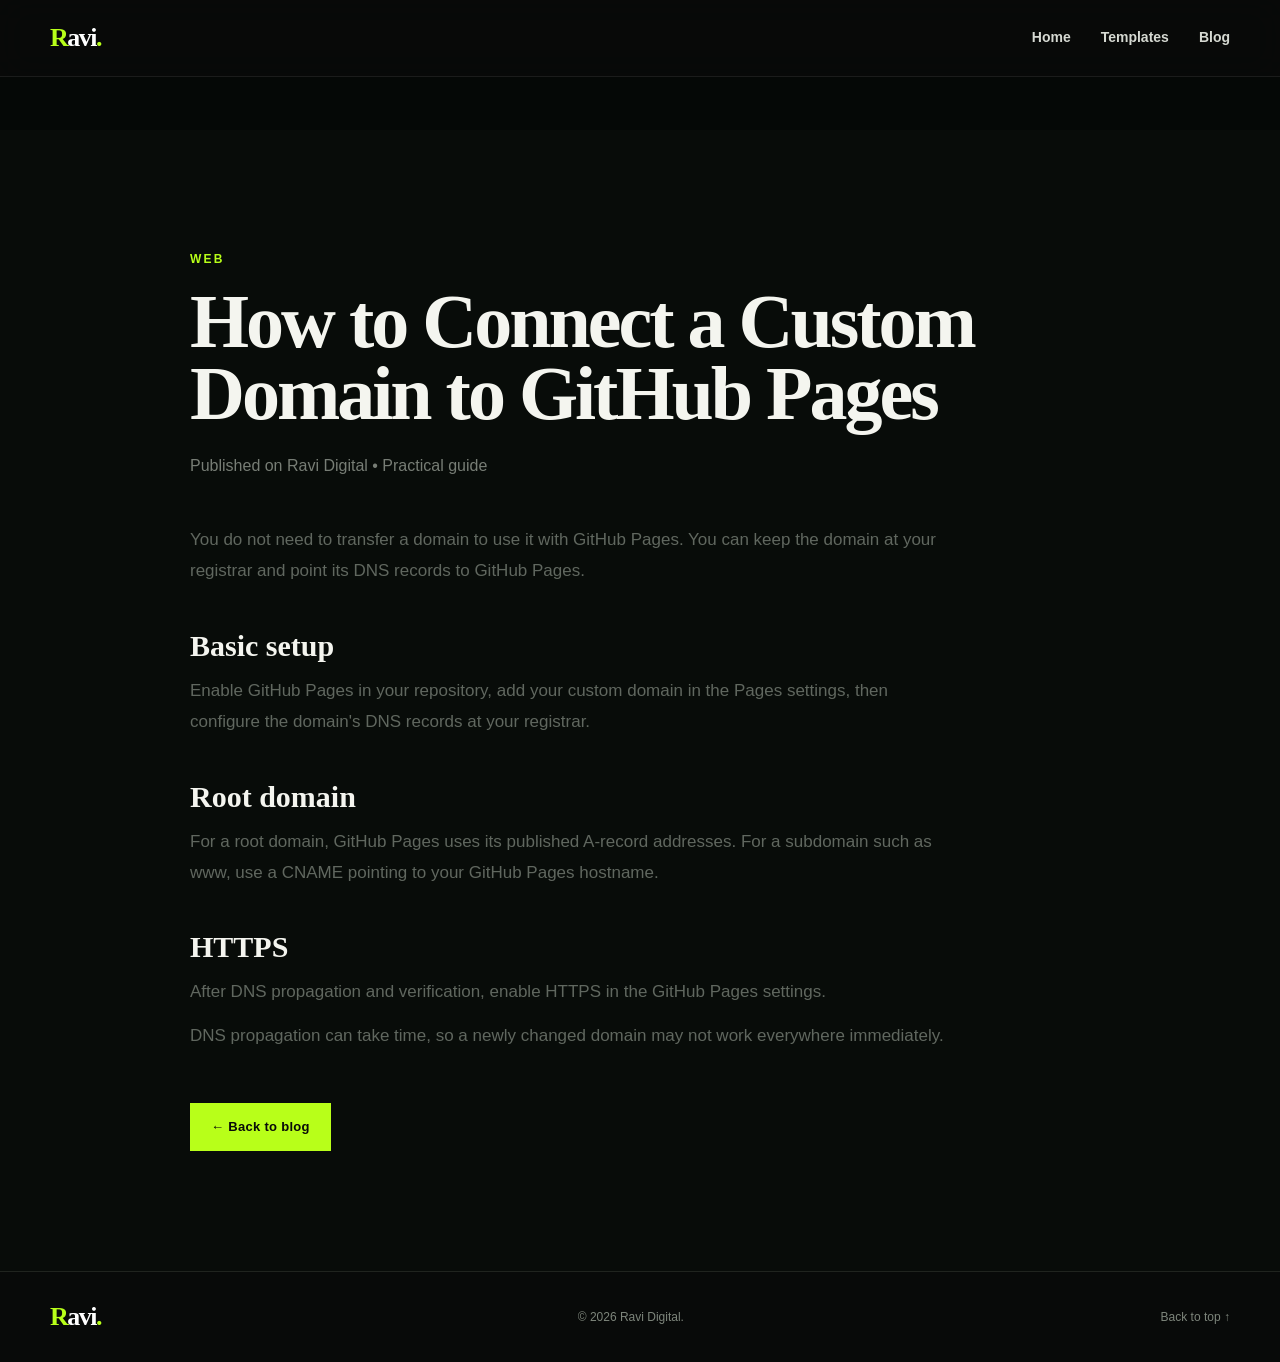
<file: blogs/github-pages-custom-domain.html>
<!doctype html><html lang="en"><head><meta charset="UTF-8"><meta name="viewport" content="width=device-width,initial-scale=1"><meta name="description" content="How to Connect a Custom Domain to GitHub Pages — Ravi Digital"><title>How to Connect a Custom Domain to GitHub Pages — Ravi Digital</title><link rel="stylesheet" href="../style.css"></head><body><header class="site-header"><div class="container nav"><a class="logo" href="../"><span>R</span>avi<span class="dot">.</span></a><nav style="display:flex"><a href="../#home">Home</a><a href="../#templates">Templates</a><a href="../#blog">Blog</a></nav></div></header><main style="padding-top:130px"><article class="section blog-section"><div class="container" style="max-width:900px"><p class="eyebrow">Web</p><h1 class="title">How to Connect a Custom Domain to GitHub Pages</h1><p style="margin:25px 0;color:#777d75">Published on Ravi Digital • Practical guide</p><div class="article-body"><p>You do not need to transfer a domain to use it with GitHub Pages. You can keep the domain at your registrar and point its DNS records to GitHub Pages.</p>
<h2>Basic setup</h2><p>Enable GitHub Pages in your repository, add your custom domain in the Pages settings, then configure the domain's DNS records at your registrar.</p>
<h2>Root domain</h2><p>For a root domain, GitHub Pages uses its published A-record addresses. For a subdomain such as www, use a CNAME pointing to your GitHub Pages hostname.</p>
<h2>HTTPS</h2><p>After DNS propagation and verification, enable HTTPS in the GitHub Pages settings.</p>
<p>DNS propagation can take time, so a newly changed domain may not work everywhere immediately.</p></div><a class="btn btn-primary" style="margin-top:40px" href="../#blog">← Back to blog</a></div></article></main><footer><div class="container footer-inner"><a class="logo" href="../"><span>R</span>avi<span class="dot">.</span></a><p>© <span id="year"></span> Ravi Digital.</p><a href="../#home">Back to top ↑</a></div></footer><script>document.getElementById("year").textContent=new Date().getFullYear()</script></body></html>
</file>
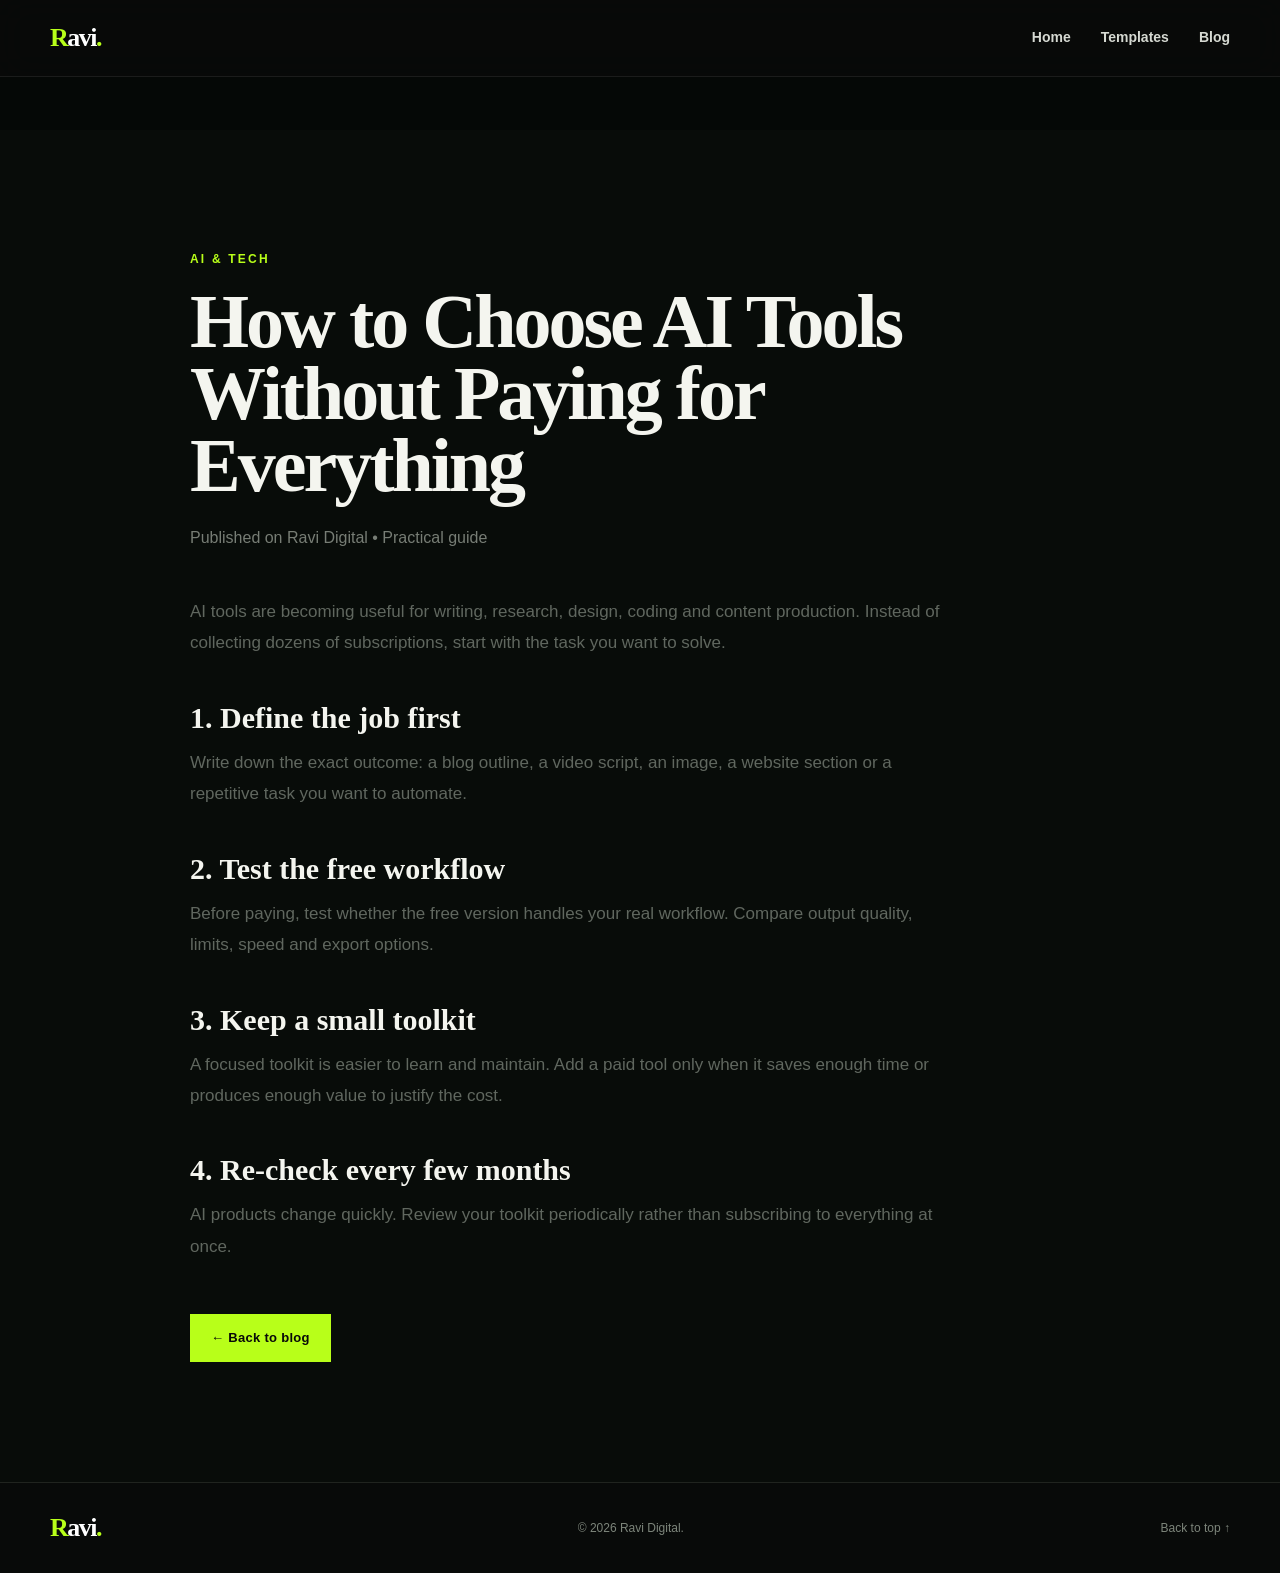
<file: blogs/how-to-choose-ai-tools.html>
<!doctype html><html lang="en"><head><meta charset="UTF-8"><meta name="viewport" content="width=device-width,initial-scale=1"><meta name="description" content="How to Choose AI Tools Without Paying for Everything — Ravi Digital"><title>How to Choose AI Tools Without Paying for Everything — Ravi Digital</title><link rel="stylesheet" href="../style.css"></head><body><header class="site-header"><div class="container nav"><a class="logo" href="../"><span>R</span>avi<span class="dot">.</span></a><nav style="display:flex"><a href="../#home">Home</a><a href="../#templates">Templates</a><a href="../#blog">Blog</a></nav></div></header><main style="padding-top:130px"><article class="section blog-section"><div class="container" style="max-width:900px"><p class="eyebrow">AI & Tech</p><h1 class="title">How to Choose AI Tools Without Paying for Everything</h1><p style="margin:25px 0;color:#777d75">Published on Ravi Digital • Practical guide</p><div class="article-body"><p>AI tools are becoming useful for writing, research, design, coding and content production. Instead of collecting dozens of subscriptions, start with the task you want to solve.</p>
<h2>1. Define the job first</h2><p>Write down the exact outcome: a blog outline, a video script, an image, a website section or a repetitive task you want to automate.</p>
<h2>2. Test the free workflow</h2><p>Before paying, test whether the free version handles your real workflow. Compare output quality, limits, speed and export options.</p>
<h2>3. Keep a small toolkit</h2><p>A focused toolkit is easier to learn and maintain. Add a paid tool only when it saves enough time or produces enough value to justify the cost.</p>
<h2>4. Re-check every few months</h2><p>AI products change quickly. Review your toolkit periodically rather than subscribing to everything at once.</p></div><a class="btn btn-primary" style="margin-top:40px" href="../#blog">← Back to blog</a></div></article></main><footer><div class="container footer-inner"><a class="logo" href="../"><span>R</span>avi<span class="dot">.</span></a><p>© <span id="year"></span> Ravi Digital.</p><a href="../#home">Back to top ↑</a></div></footer><script>document.getElementById("year").textContent=new Date().getFullYear()</script></body></html>
</file>
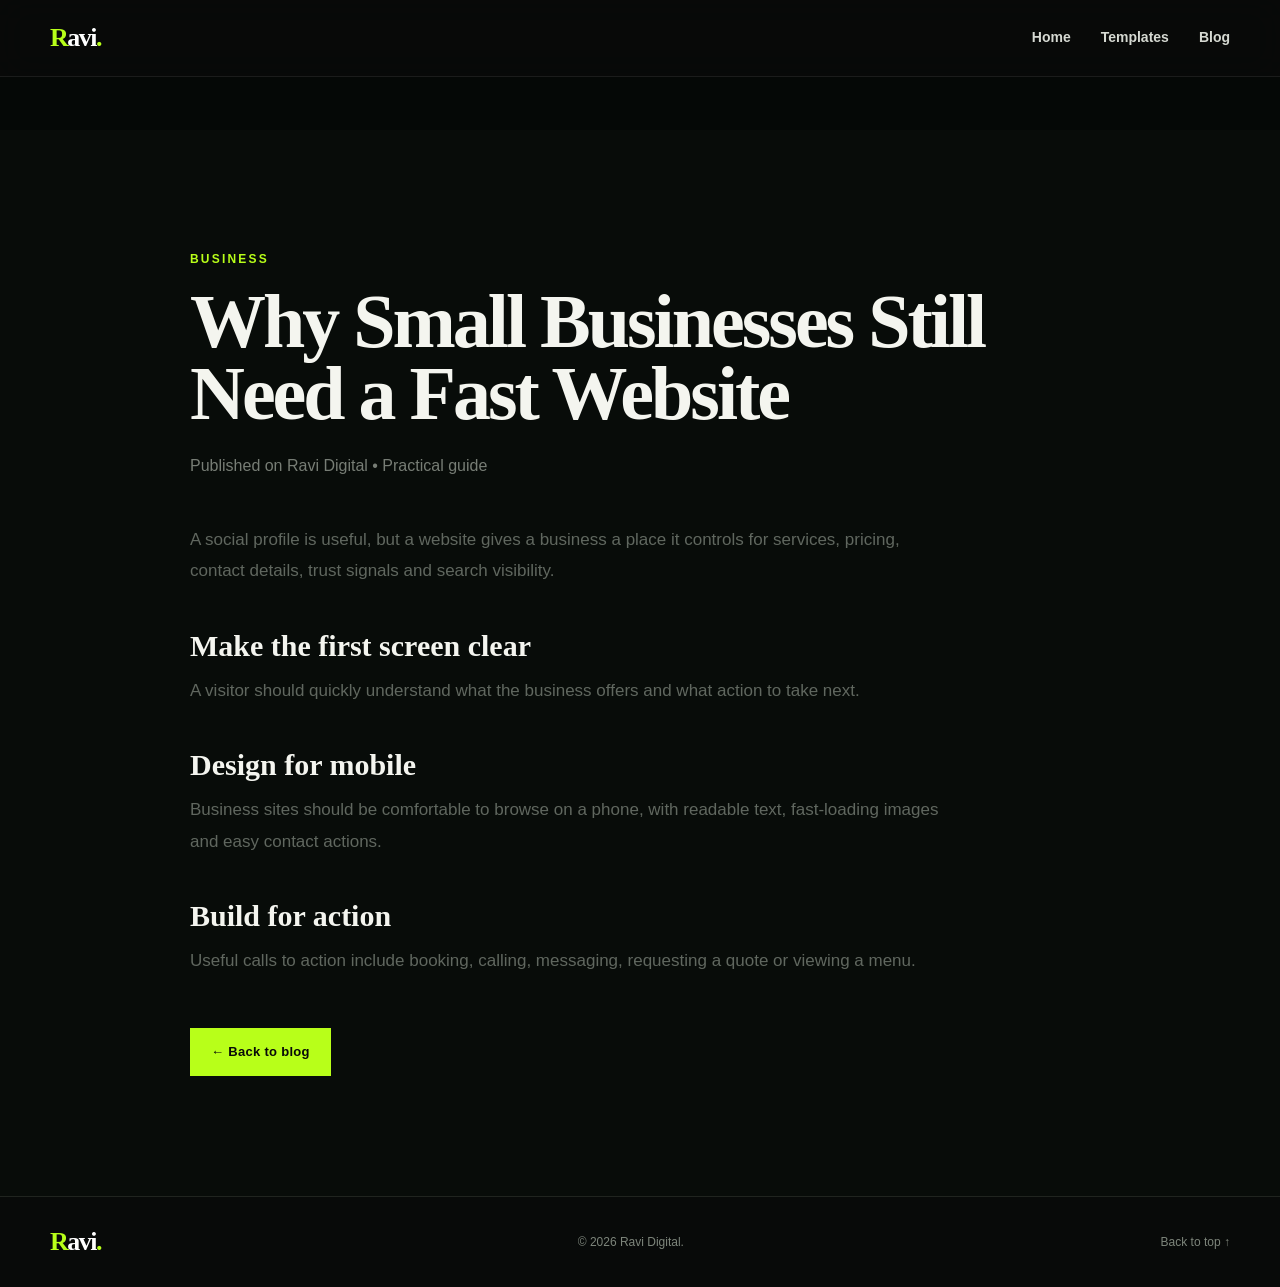
<file: blogs/small-business-website.html>
<!doctype html><html lang="en"><head><meta charset="UTF-8"><meta name="viewport" content="width=device-width,initial-scale=1"><meta name="description" content="Why Small Businesses Still Need a Fast Website — Ravi Digital"><title>Why Small Businesses Still Need a Fast Website — Ravi Digital</title><link rel="stylesheet" href="../style.css"></head><body><header class="site-header"><div class="container nav"><a class="logo" href="../"><span>R</span>avi<span class="dot">.</span></a><nav style="display:flex"><a href="../#home">Home</a><a href="../#templates">Templates</a><a href="../#blog">Blog</a></nav></div></header><main style="padding-top:130px"><article class="section blog-section"><div class="container" style="max-width:900px"><p class="eyebrow">Business</p><h1 class="title">Why Small Businesses Still Need a Fast Website</h1><p style="margin:25px 0;color:#777d75">Published on Ravi Digital • Practical guide</p><div class="article-body"><p>A social profile is useful, but a website gives a business a place it controls for services, pricing, contact details, trust signals and search visibility.</p>
<h2>Make the first screen clear</h2><p>A visitor should quickly understand what the business offers and what action to take next.</p>
<h2>Design for mobile</h2><p>Business sites should be comfortable to browse on a phone, with readable text, fast-loading images and easy contact actions.</p>
<h2>Build for action</h2><p>Useful calls to action include booking, calling, messaging, requesting a quote or viewing a menu.</p></div><a class="btn btn-primary" style="margin-top:40px" href="../#blog">← Back to blog</a></div></article></main><footer><div class="container footer-inner"><a class="logo" href="../"><span>R</span>avi<span class="dot">.</span></a><p>© <span id="year"></span> Ravi Digital.</p><a href="../#home">Back to top ↑</a></div></footer><script>document.getElementById("year").textContent=new Date().getFullYear()</script></body></html>
</file>
<file: style.css>
:root{
  --lime:#b8ff19; --bg:#0b0d0c; --panel:#121513; --white:#f4f5ef; --muted:#a4aaa1;
  --line:rgba(255,255,255,.12); --max:1180px;
}
*{box-sizing:border-box;margin:0;padding:0}
html{scroll-behavior:smooth}
body{font-family:"DM Sans",sans-serif;background:#050806;color:#f4f5ef;line-height:1.55;overflow-x:hidden}
a{text-decoration:none;color:inherit}
button,input,textarea{font:inherit}
.container{width:min(var(--max),calc(100% - 48px));margin:auto}
.site-header{position:fixed;top:0;left:0;right:0;z-index:100;background:rgba(9,11,10,.78);backdrop-filter:blur(16px);border-bottom:1px solid rgba(255,255,255,.08)}
.nav{height:76px;display:flex;align-items:center;justify-content:space-between}
.logo{font-family:"Space Grotesk";font-weight:700;font-size:26px;letter-spacing:-1.5px;color:#fff}.logo span:first-child{color:var(--lime)}.logo .dot{color:var(--lime)}
nav{display:flex;gap:30px;align-items:center;color:#d6d9d2;font-size:14px;font-weight:600}
nav a{transition:.25s}nav a:hover{color:var(--lime)}.nav-cta{border:1px solid var(--lime);padding:11px 17px;color:#fff!important}.menu-btn{display:none;background:none;border:0;color:#fff;font-size:25px}

.hero{min-height:880px;background:#0a0c0b;color:#fff;position:relative;overflow:hidden;padding-top:76px}
.hero:before{content:"";position:absolute;inset:0;background:radial-gradient(circle at 72% 42%,rgba(184,255,25,.20),transparent 25%),radial-gradient(circle at 86% 72%,rgba(19,91,48,.30),transparent 28%),radial-gradient(circle at 35% 18%,rgba(21,68,43,.20),transparent 30%),linear-gradient(115deg,#030504 0%,#07100a 42%,#102218 72%,#050806 100%)}
.hero-noise{position:absolute;inset:0;opacity:.08;background-image:url("data:image/svg+xml,%3Csvg viewBox='0 0 180 180' xmlns='http://www.w3.org/2000/svg'%3E%3Cfilter id='n'%3E%3CfeTurbulence type='fractalNoise' baseFrequency='.9' numOctaves='3' stitchTiles='stitch'/%3E%3C/filter%3E%3Crect width='100%25' height='100%25' filter='url(%23n)' opacity='.5'/%3E%3C/svg%3E")}
.hero-word{position:absolute;right:-4vw;bottom:-20px;font-family:"Space Grotesk";font-size:clamp(100px,18vw,270px);font-weight:700;line-height:.78;color:rgba(255,255,255,.035);letter-spacing:-12px;pointer-events:none}
.hero-inner{position:relative;z-index:2;min-height:804px;display:grid;grid-template-columns:1.05fr .95fr;align-items:center}
.hero-copy{padding:50px 0}.availability{display:inline-flex;align-items:center;gap:8px;border:1px solid rgba(184,255,25,.35);padding:8px 12px;color:#dce8ce;font-size:12px;text-transform:uppercase;letter-spacing:1px;margin-bottom:22px}.availability span{width:7px;height:7px;background:var(--lime);border-radius:50%;box-shadow:0 0 15px var(--lime)}
.eyebrow{font-size:12px;letter-spacing:2.2px;font-weight:800;color:var(--lime);text-transform:uppercase;margin-bottom:16px}
.hero h1{font-family:"Space Grotesk";font-size:clamp(54px,7.2vw,105px);line-height:.83;letter-spacing:-5px;text-transform:uppercase;margin-bottom:28px}
.hero h1 em,.title em,h2 em{font-style:normal;color:transparent;-webkit-text-stroke:1.5px var(--lime)}
.hero h1 strong{color:var(--lime);font-weight:700}
.hero-lead{max-width:610px;color:#b7bdb5;font-size:17px;line-height:1.7}
.hero-actions{display:flex;gap:12px;margin-top:30px}.btn{display:inline-flex;align-items:center;justify-content:center;min-height:48px;padding:0 20px;border:1px solid rgba(255,255,255,.25);font-weight:800;font-size:13px;letter-spacing:.3px;cursor:pointer;transition:.25s}.btn-primary{background:var(--lime);border-color:var(--lime);color:#090b09}.btn-primary:hover{transform:translateY(-2px);box-shadow:0 12px 30px rgba(184,255,25,.15)}.btn-outline{color:#fff}.btn-outline:hover{border-color:var(--lime);color:var(--lime)}
.mini-links{display:flex;gap:12px;margin-top:25px;color:#8f968d;font-size:13px}.mini-links a:hover{color:var(--lime)}
.hero-visual{height:680px;position:relative;display:flex;align-items:center;justify-content:center;perspective:1200px}
.hero-grid{position:absolute;inset:3% -8%;background:linear-gradient(rgba(184,255,25,.12) 1px,transparent 1px),linear-gradient(90deg,rgba(184,255,25,.12) 1px,transparent 1px);background-size:55px 55px;mask-image:radial-gradient(ellipse at center,#000 0%,rgba(0,0,0,.9) 38%,transparent 76%);opacity:.45;transform:rotateX(58deg) rotateZ(-7deg) translateY(120px) scale(1.3);transform-origin:center bottom}
.photo-wrap{position:relative;width:min(520px,85%);height:630px;z-index:3;filter:drop-shadow(0 35px 55px rgba(0,0,0,.55))}.photo-wrap:before{content:"";position:absolute;inset:25px -25px -20px 25px;background:linear-gradient(135deg,rgba(184,255,25,.30),rgba(17,91,51,.08));opacity:.55;transform:rotate(3deg);filter:blur(1px);box-shadow:0 0 80px rgba(91,183,46,.15)}
.photo-wrap img{position:absolute;inset:0;width:100%;height:100%;object-fit:cover;object-position:center;border:1px solid rgba(184,255,25,.20);filter:saturate(.78) contrast(1.08) brightness(.88);mix-blend-mode:normal;box-shadow:0 0 0 1px rgba(255,255,255,.03),0 0 90px rgba(41,117,62,.18)}
.photo-back{position:absolute;inset:-35px;background:radial-gradient(circle at 50% 42%,rgba(184,255,25,.15),transparent 35%),radial-gradient(circle at 75% 65%,rgba(25,105,58,.30),transparent 38%),linear-gradient(180deg,rgba(6,18,10,.05),rgba(0,0,0,.58));z-index:1;pointer-events:none;filter:blur(2px)}
.photo-tag{position:absolute;left:22px;bottom:22px;background:#0b0d0c;color:#fff;padding:13px 16px;border-left:3px solid var(--lime);z-index:4;display:flex;flex-direction:column}.photo-tag b{font-size:13px;letter-spacing:1px}.photo-tag small{color:#9fa59d;margin-top:3px;font-size:10px;letter-spacing:1.5px}
.orbit{position:absolute;border:1px solid rgba(184,255,25,.22);border-radius:50%;z-index:1}.orbit-one{width:540px;height:540px;box-shadow:0 0 45px rgba(184,255,25,.06) inset}.orbit-two{width:650px;height:260px;transform:rotate(-25deg);box-shadow:0 0 45px rgba(46,147,80,.08) inset}
.float-card{position:absolute;z-index:5;background:rgba(15,18,16,.92);border:1px solid rgba(255,255,255,.14);padding:13px 15px;color:var(--lime);font-family:"Space Grotesk";font-size:22px;box-shadow:0 20px 40px rgba(0,0,0,.25)}.float-card small{display:block;color:#aeb5aa;font:600 10px "DM Sans";letter-spacing:1px;margin-top:3px}.card-code{top:20%;left:3%}.card-growth{bottom:16%;right:2%}
.marquee{background:var(--lime);overflow:hidden;white-space:nowrap;border-top:1px solid #000;border-bottom:1px solid #000}.marquee-track{display:flex;gap:35px;align-items:center;width:max-content;padding:17px 0;animation:scroll 24s linear infinite;font-family:"Space Grotesk";font-size:18px;font-weight:700}.marquee b{font-size:12px}@keyframes scroll{to{transform:translateX(-50%)}}

.section{padding:120px 0;background:#070a08;color:#f4f5ef}.dark-section{background:#050806;color:#fff}.section-number{font-size:11px;font-weight:800;letter-spacing:2px;color:#747a72;margin-bottom:40px}.dark-section .section-number{color:#778077}
.split-heading,.section-topline{display:flex;justify-content:space-between;gap:50px;align-items:end}.split-heading h2,.title,.contact-box h2{font-family:"Space Grotesk";font-size:clamp(43px,6vw,76px);line-height:.95;letter-spacing:-3px}.section-intro{max-width:420px;color:#8d968b;line-height:1.7}.dark-section .section-intro{color:#90978e}
.about-grid{display:grid;grid-template-columns:1.1fr .9fr;gap:20px;margin-top:60px}.about-panel{min-height:280px;background:#101310;color:#fff;padding:38px;position:relative;overflow:hidden}.about-panel:after{content:"RAVI";position:absolute;right:-20px;bottom:-55px;font:700 170px "Space Grotesk";color:rgba(255,255,255,.03)}.big-index{color:var(--lime);font-weight:800;letter-spacing:2px}.about-panel h3{font:700 38px "Space Grotesk";margin:55px 0 12px}.about-panel p{max-width:600px;color:#a4aaa1}.stats-grid{display:grid;grid-template-columns:1fr 1fr;gap:1px;background:#273028}.stats-grid div{background:#0e130f;padding:30px;min-height:140px;border:1px solid #1d251e}.stats-grid strong{font:700 30px "Space Grotesk";color:#71806f;display:block}.stats-grid span{display:block;margin-top:30px;font-weight:800}

.service-grid{display:grid;grid-template-columns:repeat(3,1fr);gap:1px;background:#293029;margin-top:55px}.service-card{background:#0c0f0d;padding:35px;min-height:330px;position:relative;border:1px solid #293029}.service-card.featured{background:var(--lime);color:#0a0c0a}.service-card.featured p,.service-card.featured a{color:#273018}.service-card>span{font-size:12px;color:#7f887f}.service-card.featured>span{color:#304116}.service-icon{font:700 36px "Space Grotesk";color:var(--lime);margin-top:60px}.featured .service-icon{color:#0a0c0a}.service-card h3{font:700 28px "Space Grotesk";margin:12px 0}.service-card p{color:#969e94;max-width:330px}.service-card a{display:inline-block;margin-top:28px;color:var(--lime);font-weight:800;font-size:13px}

.project-grid{display:grid;grid-template-columns:1.3fr 1fr 1fr;gap:16px;margin-top:55px}.project-card{background:#0d120f;border:1px solid #273128;padding:16px;transition:.3s}.project-card:hover{transform:translateY(-5px);border-color:#91c91a;box-shadow:0 20px 55px rgba(0,0,0,.35)}.project-visual{height:250px;display:flex;align-items:center;justify-content:center;font:700 45px "Space Grotesk";letter-spacing:-3px;text-align:center;margin-bottom:25px}.visual-green{background:var(--lime);color:#10130f}.visual-black{background:#0c0f0d;color:#fff}.visual-gray{background:#c8cbc5;color:#1a1d1a}.project-card small{font-size:10px;color:#778278;letter-spacing:1.5px}.project-card h3{font:700 24px "Space Grotesk";margin:8px 0;color:#f4f5ef}.project-card p{color:#909990;font-size:14px}.project-card>a{display:inline-block;margin-top:20px;font-weight:800;font-size:13px}

.template-grid{display:grid;grid-template-columns:repeat(3,1fr);gap:16px;margin-top:55px}.template-card{background:#0d120f;border:1px solid #29352c;overflow:hidden;transition:.3s}.template-card:hover{transform:translateY(-6px);border-color:#91c91a;box-shadow:0 22px 60px rgba(0,0,0,.35)}.template-cover{height:220px;padding:20px;display:flex;align-items:end;background:linear-gradient(135deg,#1b221b,#080a09)}.template-cover .mock{width:100%;height:145px;border:1px solid rgba(255,255,255,.16);background:#222822;padding:18px;color:#fff;position:relative}.template-cover .mock:before{content:"";display:block;width:60%;height:8px;background:var(--lime);margin-bottom:18px}.template-cover .mock:after{content:"";display:block;width:40%;height:70px;background:rgba(255,255,255,.1);position:absolute;right:15px;bottom:15px}.template-info{padding:24px}.template-info .tag{font-size:10px;color:var(--lime);letter-spacing:1.5px}.template-info h3{font:700 24px "Space Grotesk";margin:8px 0}.template-info p{color:#8f9990;font-size:13px}.template-bottom{display:flex;align-items:center;justify-content:space-between;margin-top:22px}.price{font:700 21px "Space Grotesk"}.buy-btn{background:var(--lime);color:#0b0d0b;padding:10px 14px;font-weight:800;font-size:12px}

.blog-section{background:#080c09}.blog-grid{display:grid;grid-template-columns:repeat(3,1fr);gap:16px;margin-top:55px}.blog-card{background:#0f1511;border:1px solid #273128;padding:26px;min-height:280px;display:flex;flex-direction:column;transition:.3s}.blog-card .tag{font-size:10px;color:#a8e81a;font-weight:800;letter-spacing:1.5px}.blog-card h3{font:700 25px "Space Grotesk";line-height:1.1;margin:30px 0 12px;color:#f4f5ef}.blog-card p{font-size:14px;color:#8f9990}.blog-card footer{margin-top:auto;padding-top:22px;display:flex;justify-content:space-between;font-size:11px;color:#7d887e}.blog-card a{font-weight:800;color:#111}.blog-note{margin-top:20px;background:#101310;color:#fff;padding:20px 24px;display:flex;gap:16px;align-items:center}.blog-note>span{color:var(--lime);font-size:20px}.blog-note p{color:#9ba39a;font-size:13px;margin-top:3px}.blog-note code{color:var(--lime)}

.contact-section{background:#0b0e0c;color:#fff}.contact-box{display:grid;grid-template-columns:1fr .8fr;gap:70px;margin-top:30px}.contact-box>div>p:not(.eyebrow){color:#929990;max-width:570px;margin-top:25px}.contact-links{display:flex;flex-direction:column;gap:10px;margin-top:30px;color:#dce0d9;font-size:14px;font-weight:700}.contact-links a:hover{color:var(--lime)}form{display:flex;flex-direction:column;gap:16px}label{font-size:12px;font-weight:800;color:#aeb5ac;display:flex;flex-direction:column;gap:7px}input,textarea{background:#121613;border:1px solid #2a302b;color:#fff;padding:13px 14px;outline:none;resize:vertical}input:focus,textarea:focus{border-color:var(--lime)}.form-note{font-size:12px;color:var(--lime)}

footer{background:#080a09;color:#7d857b;border-top:1px solid #20241f}.footer-inner{min-height:90px;display:flex;align-items:center;justify-content:space-between;font-size:12px}.footer-inner .logo{color:#fff}.footer-inner>a:last-child:hover{color:var(--lime)}
.text-link{color:#dfe6dd;font-weight:800;font-size:13px}.dark-section .text-link{color:#fff}

@media(max-width:900px){
  .container{width:min(100% - 32px,var(--max))}nav{display:none;position:absolute;top:76px;left:0;right:0;background:#0b0d0c;padding:22px;flex-direction:column;align-items:flex-start;border-bottom:1px solid #252a25}nav.open{display:flex}.menu-btn{display:block}
  .hero-inner{grid-template-columns:1fr;min-height:auto;padding-top:65px}.hero{min-height:auto}.hero-copy{padding-bottom:30px}.hero-visual{height:560px}.photo-wrap{height:500px;width:min(430px,90%)}.hero h1{font-size:clamp(55px,12vw,88px)}
  .split-heading,.section-topline{flex-direction:column;align-items:flex-start}.about-grid,.contact-box{grid-template-columns:1fr}.service-grid,.template-grid,.blog-grid,.project-grid{grid-template-columns:1fr}.project-main{grid-column:auto}.section{padding:85px 0}.section-intro{max-width:650px}
}
@media(max-width:520px){
  .hero h1{letter-spacing:-3px}.hero-lead{font-size:15px}.hero-actions{flex-direction:column;align-items:stretch}.hero-visual{height:500px}.photo-wrap{height:430px}.float-card{display:none}.stats-grid{grid-template-columns:1fr}.footer-inner{flex-direction:column;gap:10px;padding:22px 0}
}

.article-body{margin-top:45px;max-width:760px}.article-body h2{font:700 30px "Space Grotesk";margin:42px 0 10px}.article-body p{color:#60675f;font-size:17px;line-height:1.85;margin:12px 0}
.cursor-glow{position:fixed;width:220px;height:220px;border-radius:50%;background:rgba(184,255,25,.07);filter:blur(55px);transform:translate(-50%,-50%);pointer-events:none;z-index:0}

/* Cinematic dark-green polish */
.project-visual{box-shadow:inset 0 0 80px rgba(0,0,0,.22)}
.visual-gray{background:linear-gradient(135deg,#18211b,#07100b)!important;color:#dff4d5!important}
.visual-green{background:radial-gradient(circle at 75% 20%,#d6ff61,#8fcf14 42%,#17200f)!important}
.visual-black{background:radial-gradient(circle at 65% 30%,#1b3a26,#060807 68%)!important}
.section:not(.dark-section):after{content:"";display:block;position:absolute;pointer-events:none}
</file>
